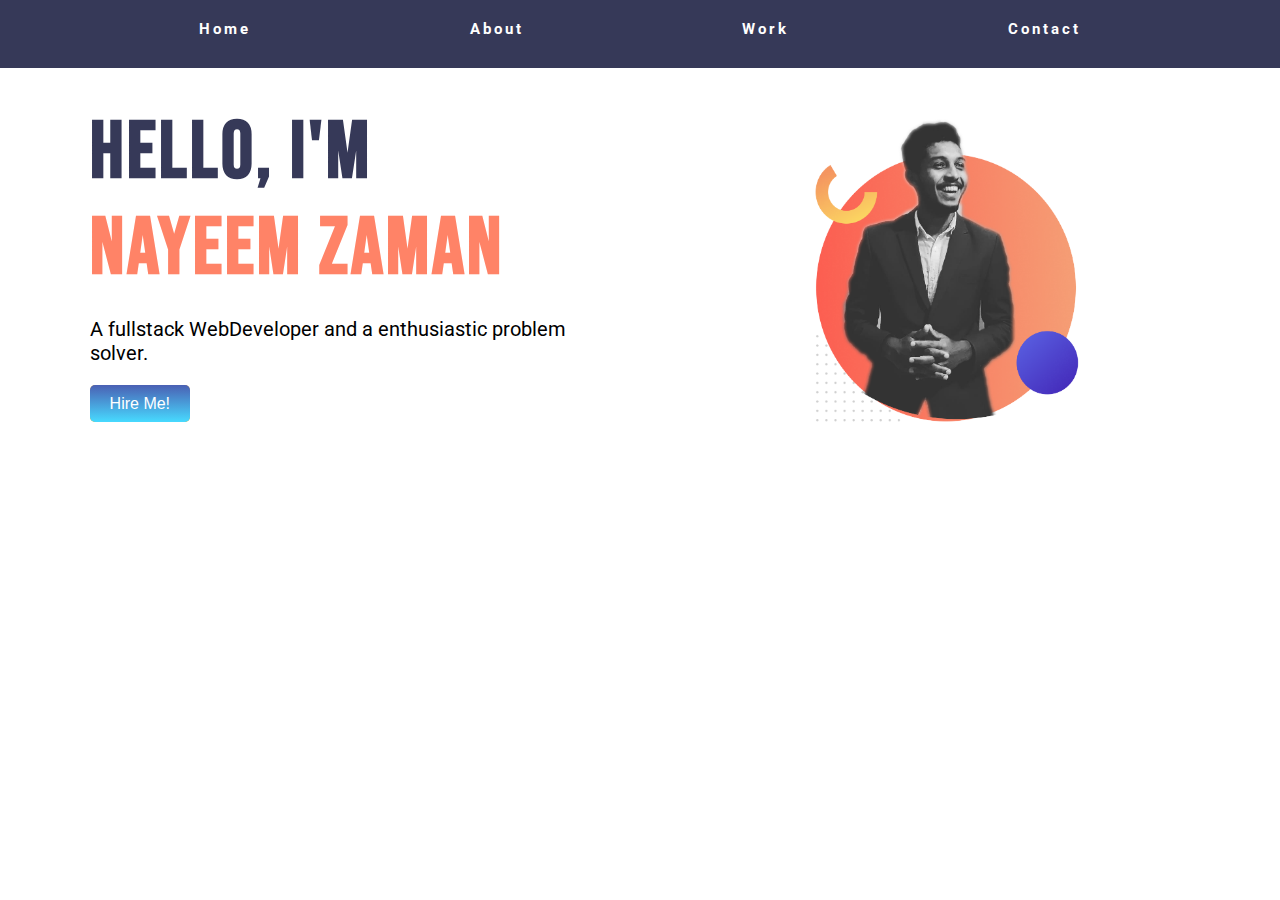
<file: index.html>
<!DOCTYPE html>
<html lang="en">
<head>
    <meta charset="UTF-8">
    <meta name="viewport" content="width=device-width, initial-scale=1.0">
    <title>Nayeem Zaman</title>
    <link rel="stylesheet" href="style.css">
    <link rel="preconnect" href="https://fonts.gstatic.com">
    <link href="https://fonts.googleapis.com/css2?family=Bebas+Neue&display=swap" rel="stylesheet">
    <link href="https://fonts.googleapis.com/css2?family=Bebas+Neue&family=Roboto:wght@400;700&display=swap" rel="stylesheet">
</head>
<body>
    <div class="navigation">
        <a href="#">Home</a>
        <a href="http://127.0.0.1:5500/about.html">About</a>
        <a href="http://127.0.0.1:5500/work.html">Work</a>
        <a href="http://127.0.0.1:5500/contact.html">Contact</a>
    </div>
    <section class="top-banner">
        <div class="half-width">
            <h1><span class="name-highlight-blue">HELLO, I'M</span><br><span class=name-highlight-orange>NAYEEM ZAMAN</span></h1>
            <p>
                A fullstack WebDeveloper and a enthusiastic problem solver.
            </p>
            <a class="link-button"href="https://www.linkedin.com/in/nayeem-zaman-b54922174/" target="_blank">Hire Me!</a>
        </div>
        <div class="half-width">
            <img src="images/nayeem-final.png" alt="">
        </div>
        
    </section>
    
</body>
</html>
</file>
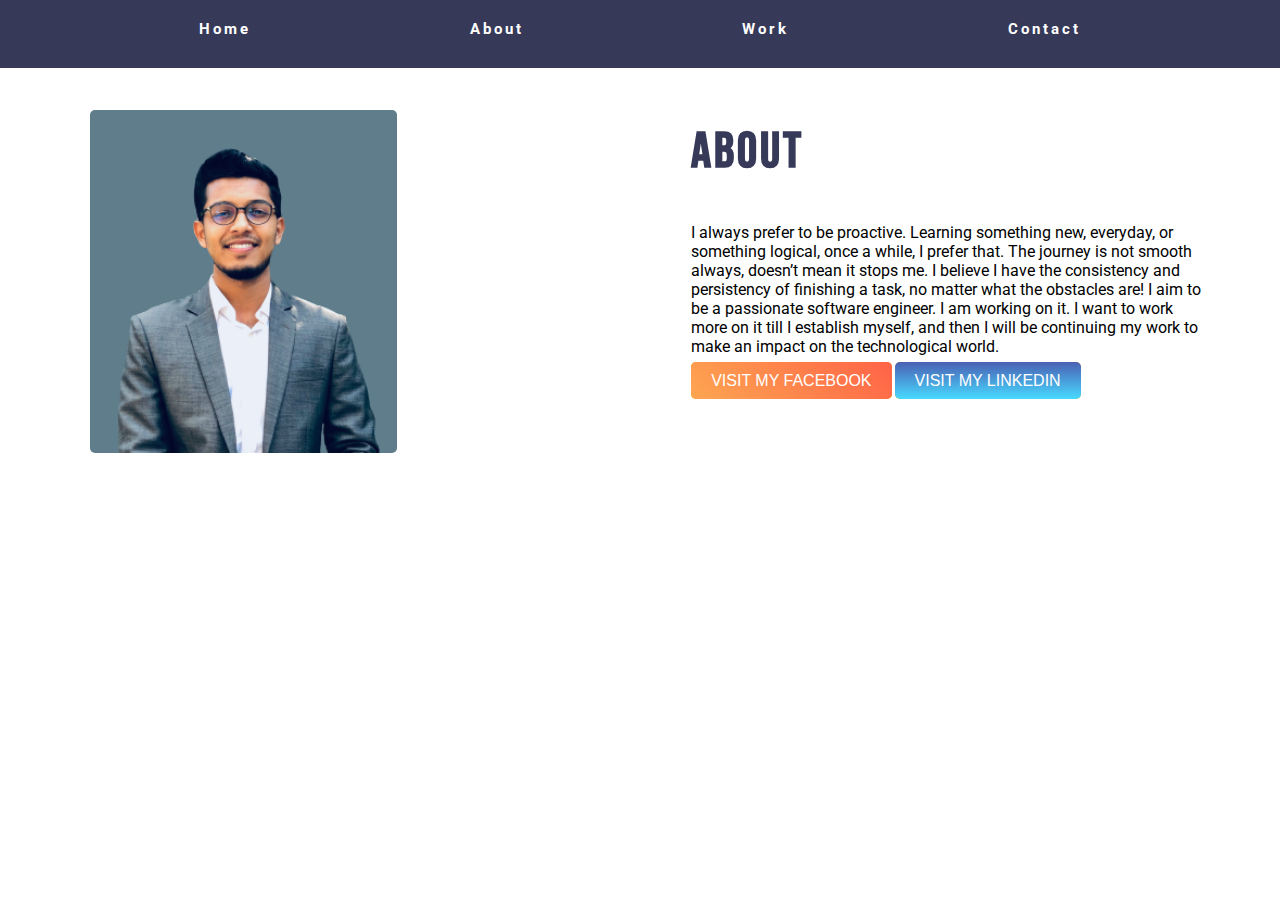
<file: about.html>
<!DOCTYPE html>
<html lang="en">

<head>
    <meta charset="UTF-8">
    <meta http-equiv="X-UA-Compatible" content="IE=edge">
    <meta name="viewport" content="width=device-width, initial-scale=1.0">
    <title>Nayeem Zaman</title>
    <link rel="stylesheet" href="style.css">
    <link rel="preconnect" href="https://fonts.gstatic.com">
    <link href="https://fonts.googleapis.com/css2?family=Bebas+Neue&display=swap" rel="stylesheet">
    <link href="https://fonts.googleapis.com/css2?family=Bebas+Neue&family=Roboto:wght@400;700&display=swap"
        rel="stylesheet">

</head>

<body>
    <div class="navigation">
        <a href="http://127.0.0.1:5500/index.html">Home</a>
        <a href="http://127.0.0.1:5500/about.html">About</a>
        <a href="http://127.0.0.1:5500/work.html">Work</a>
        <a href="http://127.0.0.1:5500/contact.html">Contact</a>
    </div>
    <section class="about-area">
        <div class=half-width>
            <img src="images/nayeem.png" alt="">
        </div>
        <div class="half-width">
            <h2>ABOUT</h2>
            <P>
                I always prefer to be proactive. Learning something new, everyday, or something logical, once a while, I
                prefer that.
                The journey is not smooth always, doesn’t mean it stops me. I believe I have the consistency and
                persistency of finishing a task, no matter what the obstacles are!
                I aim to be a passionate software engineer. I am working on it. I want to work more on it till I
                establish myself, and then I will be continuing my work to make an impact on the technological world.
            </P>
            <a class="profile-link link-button2" href="www.facebook.com/nayeemzzaman">VISIT MY FACEBOOK</a>
            <a class="profile-link link-button" href="https://www.linkedin.com/in/nayeemzzaman/">VISIT MY LINKEDIN</a>
            
        </div>
    </section>
</body>

</html>
</file>
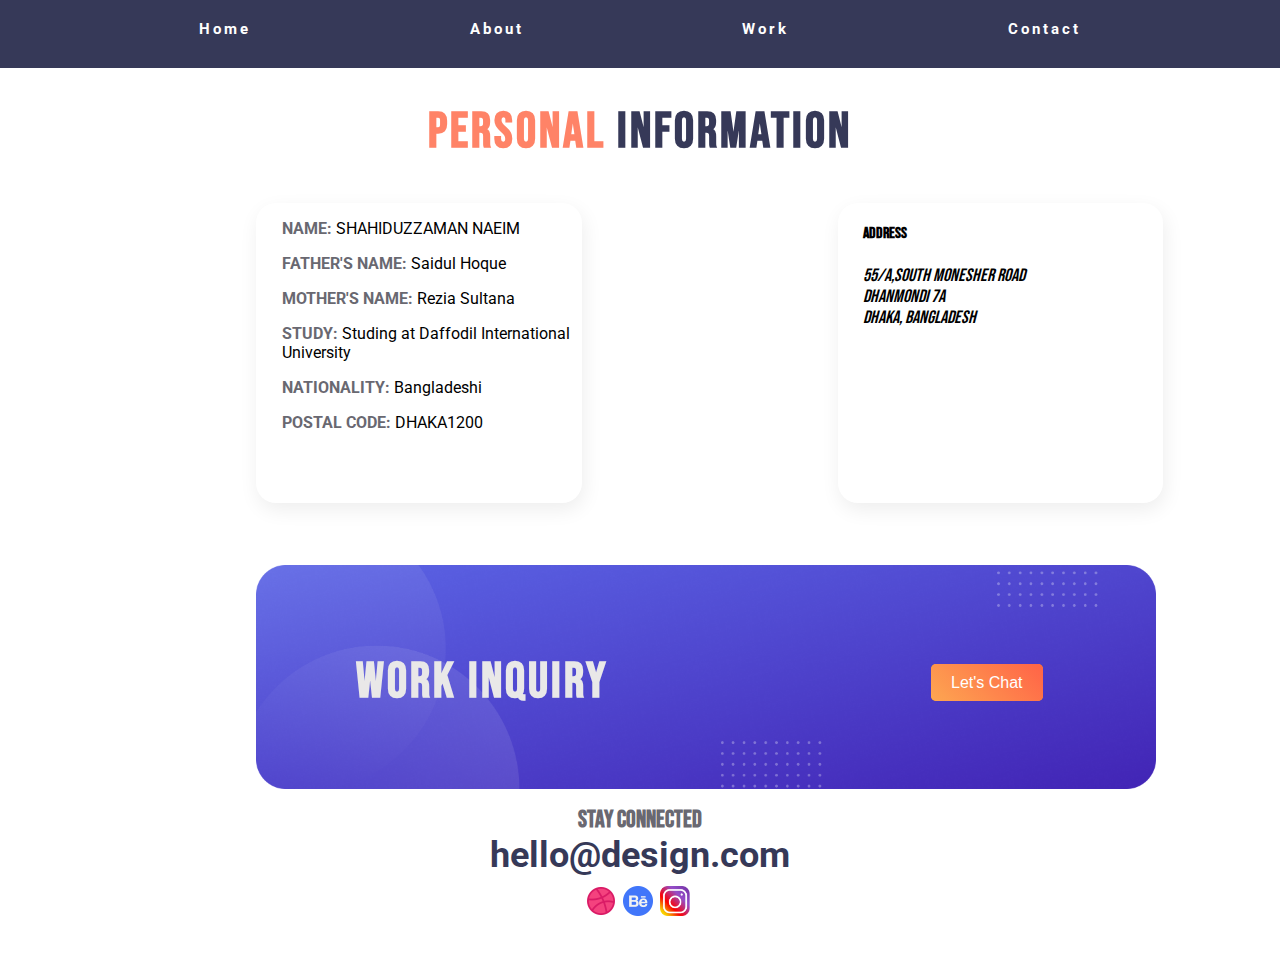
<file: contact.html>
<!DOCTYPE html>
<html lang="en">
<head>
    <meta charset="UTF-8">
    <meta http-equiv="X-UA-Compatible" content="IE=edge">
    <meta name="viewport" content="width=device-width, initial-scale=1.0">
    <title>Nayeem Zaman</title>
    <link rel="stylesheet" href="style.css">
    <link rel="preconnect" href="https://fonts.gstatic.com">
    <link href="https://fonts.googleapis.com/css2?family=Bebas+Neue&display=swap" rel="stylesheet">
    <link href="https://fonts.googleapis.com/css2?family=Bebas+Neue&family=Roboto:wght@400;700&display=swap"
        rel="stylesheet">
</head>
<body>
    <div class="navigation">
        <a href="http://127.0.0.1:5500/index.html">Home</a>
        <a href="http://127.0.0.1:5500/about.html">About</a>
        <a href="http://127.0.0.1:5500/work.html">Work</a>
        <a href="http://127.0.0.1:5500/contact.html">Contact</a>
    </div>
    <section class="personal-info">
        <h2><span class="name-highlight-orange">PERSONAL</span> INFORMATION</h2>
        <div class="half-width">
        <p><span class="pi">NAME:</span>            SHAHIDUZZAMAN NAEIM</p>
        <p><span class="pi">FATHER'S NAME:</span> Saidul Hoque</p>
        <p><span class="pi">MOTHER'S NAME:</span> Rezia Sultana</p>
        <P><span class="pi">STUDY:</span> Studing at Daffodil International University</P>
        <p><span class="pi">NATIONALITY:</span> Bangladeshi</p>
        <p><span class="pi">POSTAL CODE:</span> DHAKA1200</p>
        </div>
        <div class="half-width">
            <h4 id="add-h">ADDRESS</h4>
            <address id="add">
                55/A,South Monesher Road<br>
                Dhanmondi 7A<br>
                Dhaka, Bangladesh
            </address>
        </div>
    </section>
    <section class="workInq">
        <div class="work-inq">
            <div class="wi1"><h2>WORK INQUIRY</h2></div>
            <div><a class="chat-button"href="https://www.messenger.com/t/nayeemzzaman">Let's Chat</a></div>
        </div>
        <div class="last-part">
            <p>STAY CONNECTED</p>
            <a id ="hello-design"href="hello@design.com">hello@design.com</a>
            <a href=""></a>
        </div>
        <div class="icon">
            <img src="images/image 6.png" alt="">
            <img src="images/Group 33059.png" alt="">
            <img src="images/image 7.png" alt="">
        </div>
    </section>
</body>
</html>
</file>
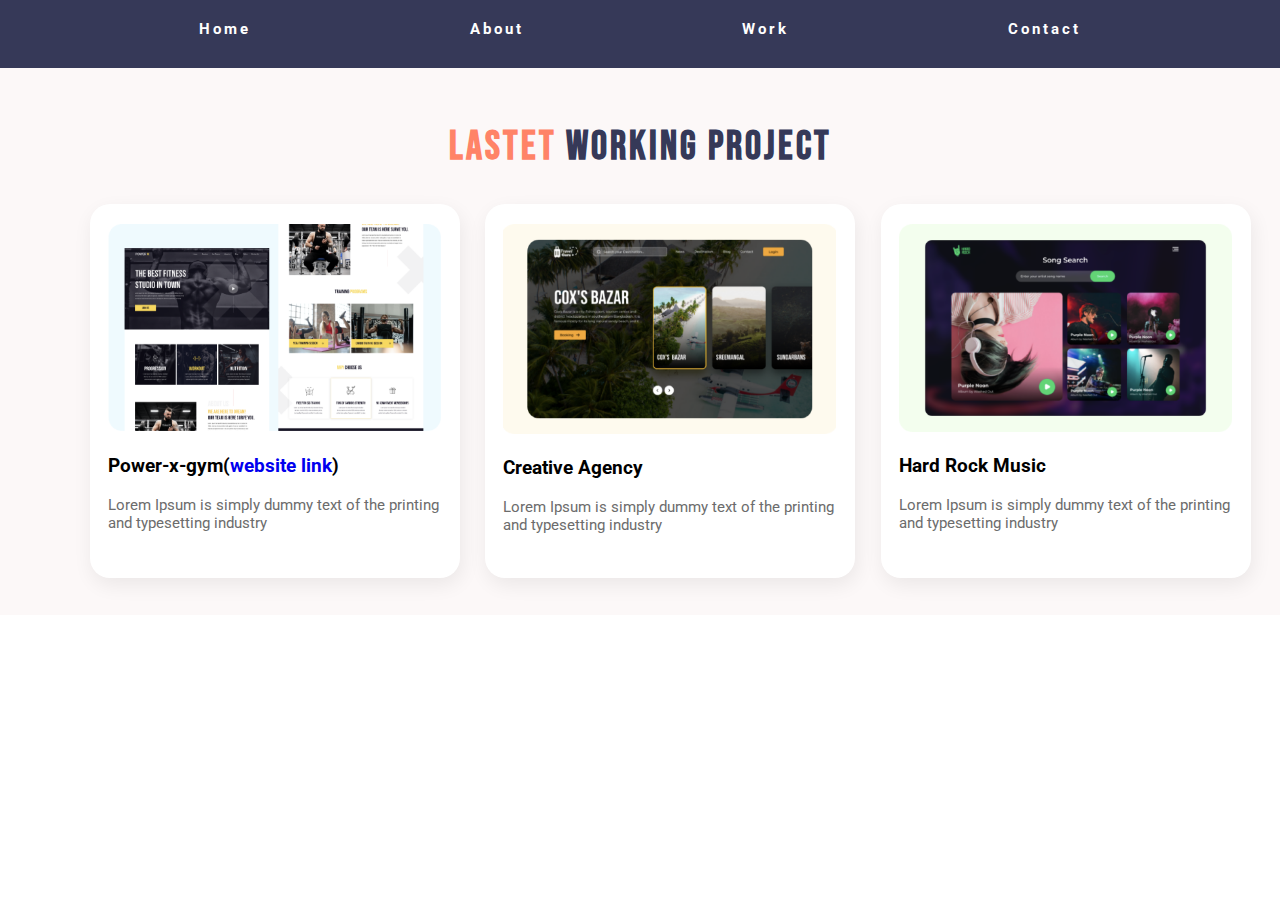
<file: work.html>
<!DOCTYPE html>
<html lang="en">
<head>
    <meta charset="UTF-8">
    <meta http-equiv="X-UA-Compatible" content="IE=edge">
    <meta name="viewport" content="width=device-width, initial-scale=1.0">
    <title>Nayeem Zaman</title>
    <link rel="stylesheet" href="style.css">
    <link rel="preconnect" href="https://fonts.gstatic.com">
    <link href="https://fonts.googleapis.com/css2?family=Bebas+Neue&display=swap" rel="stylesheet">
    <link href="https://fonts.googleapis.com/css2?family=Bebas+Neue&family=Roboto:wght@400;700&display=swap"
        rel="stylesheet">
</head>
<body>
    <div class="navigation">
        <a href="http://127.0.0.1:5500/index.html">Home</a>
        <a href="http://127.0.0.1:5500/about.html">About</a>
        <a href="http://127.0.0.1:5500/work.html">Work</a>
        <a href="http://127.0.0.1:5500/contact.html">Contact</a>
    </div>
    <section class="lastet-working-area">
        <h2><span class="name-highlight-orange">LASTET</span> WORKING PROJECT</h2>
        
        <div class="one-third-width one-third-width1">
            <img class="thirdsection-image"src="images/image 4.png" alt="">
            <h3 class="box-padding">Power-x-gym(<a class="website-link" href="https://fitnessplusbd.com/">website link</a>)
            </h3>
            <p class="box-padding">Lorem Ipsum is simply dummy text of the printing and typesetting industry</p>
        </div>
        <div class="one-third-width">
            <img class="thirdsection-image" src="images/image 5.png" alt="">
            <h3 class="box-padding">Creative Agency</h3>
            <p class="box-padding">Lorem Ipsum is simply dummy text of the printing and typesetting industry</p>
        </div>
        <div class="one-third-width">
            <img class="thirdsection-image" src="images/image 8.png" alt="">
            <h3 class="box-padding">Hard Rock Music</h3>
            <p class="box-padding">Lorem Ipsum is simply dummy text of the printing and typesetting industry</p>
        </div>
    </section>
</body>
</html>
</file>
<file: style.css>
body{
    font-family: 'Bebas Neue', cursive;
    margin:0%;
}
.navigation a{
    font-family: 'Bebas Neue', cursive;
    font-family: 'Roboto', sans-serif;
    letter-spacing: 3px;
    text-decoration: none;
    padding: 20px 20px;
    font-weight: bold;
    color:white;
    font-size: 15px;
}
#about{
    padding-left: 60%;
}
.navigation{
    position: fixed;
    display: flex;
    flex-direction: row;
    justify-content: space-evenly;
    padding-right: 15%;
    padding-bottom: 10px;
    background-color: rgba(54, 57, 88, 1);
    width: 100%;
}
.navigation a:hover{
    color:tomato;
}
h1{
    font-size: 80px;
    letter-spacing: 3px;
}
h2{
    font-size: 50px;
    color:rgba(54, 57, 88, 1);
    letter-spacing: 3px;
}
.top-banner .half-width{
    margin-top: 4%;
}
.top-banner .half-width p{
    font-size:20px;
    margin-bottom: 30px;
}
.top-banner .half-width h1{
    margin-bottom: 0px;
}
.lastet-working-area h2{
    font-size: 40px;
    color:rgba(54, 57, 88, 1);
    letter-spacing: 3px;
    text-align: center;
    padding-top: 80px;
}

p{
    color: black;
    font-family: 'Bebas Neue', cursive;
    font-family: 'Roboto', sans-serif;
    font-size: 16px;
    font-weight: 400;
}
.one-third-width p{
    color: rgba(108, 108, 108, 1);
    font-family: 'Bebas Neue', cursive;
    font-family: 'Roboto', sans-serif;
    font-size: 15px;
    font-weight: 400;
}
.half-width img{
    margin-top: 30px;
    width: 100%
}
.about-area .half-width{
    margin-top:80px;
}
.about-area .half-width img{
    margin-top: 30px;
    width: 60%;
    border-radius: 5px;
}
.profile-link{
    margin-top:20px;
}
.half-width{
    width: 40%;
    float: left;
    margin-left: 5%;
    padding-left: 2%;
}

.one-third-width{
    width: 370px;
    height: 374px;
    float: left;
    margin-left: 2%;
    background-color: white;
    border-radius: 20px;
    box-shadow: 2px 7px 20px rgba(0, 0, 0, 0.07);
}
.one-third-width1{
    margin-left: 7%;
}
.one-third-width h3{
    font-family: 'Bebas Neue', cursive;
    font-family: 'Roboto', sans-serif;
    font-weight: 700;
}
.link-button{
    font-family: 'Segoe UI', Tahoma, Geneva, Verdana, sans-serif;
    text-decoration: none;
    background-color: orange;
    padding: 10px 20px;
    font-weight: 500;
    color: white;
    border-radius: 5px;
    background-image: linear-gradient( rgba(3, 69, 250, 0.719), rgb(71, 218, 255));
}
.link-button2{
    font-family: 'Segoe UI', Tahoma, Geneva, Verdana, sans-serif;
    text-decoration: none;
    background-color: orange;
    padding: 10px 20px;
    font-weight: 500;
    color: white;
    border-radius: 5px;
    background-image: linear-gradient(45deg,rgba(253, 166, 84, 0.966), tomato)
}

section{
    height: 50px;
    padding-bottom: 5px;
}
.name-highlight-blue{
    color:rgba(54, 57, 88, 1);
}
.name-highlight-orange{
    color:rgba(255, 131, 103, 1);
}
.lastet-working-area{
    background-color: rgb(252, 248, 248);
    height: 600px;
    padding-top: 10px;
}
.thirdsection-image{
    border-radius: 5px;
    width: 90%;
    margin-left: 18px;
    margin-top: 20px;
}
.box-padding{
    padding-left: 18px;
}
.website-link{
    text-decoration: none;
}
.work-inq{
    background-image: url("images/Group_33094_1.png");
    width: 900px;
    height: 225px;
    margin-left: 20%;
    background-size: contain;
    background-position: absolute;
    background-repeat: no-repeat;
    margin-bottom: 15px;
}

.wi1{
    Width: 277px;
    Height: 64px;
    padding-top: 45px;
    padding-left: 100px;
    Weight:700;
    Style: normal;
    Size: 64px;
    Line height: 64px;
}
.wi1 h2{
    font-family: 'Bebas Neue', cursive;
    color: rgb(233, 232, 232);
}
.chat-button{
    font-family: 'Segoe UI', Tahoma, Geneva, Verdana, sans-serif;
    text-decoration: none;
    background-color: orange;
    padding: 10px 20px;
    font-weight: 500;
    color: white;
    border-radius: 5px;
    background-image: linear-gradient(45deg,rgba(253, 166, 84, 0.966), tomato);
    margin-left: 75%;
}
.last-part{
    text-align: center;
}
.last-part p{
    font-family: 'Bebas Neue', cursive;
    font-style: normal;
    font-weight: bold;
    font-size: 24px;
    color: #696871;
    margin: 0px;
}
.workInq{
    padding-bottom: 0px;
    height: 400px;
}
#hello-design{
    text-decoration: none;
    font-family: 'Bebas Neue', cursive;
    font-family: 'Roboto', sans-serif;
    font-style: normal;
    font-weight: bold;
    font-size: 36px;
    color: #363958;
}
.icon{
    text-align: center;
    margin-top: 10px;
}
.icon img{
    width: 30px;
    height: 30px;
    padding-right: 4px;
}
.personal-info h2{
    text-align: center;
    letter-spacing: 3px;
}
.personal-info{
    padding-top: 60px;
    height: 500px;
    
}
.pi{
    font-weight: bold;
    color: #696871;
}
.personal-info .half-width{
    width: 300px;
    height: 300px;
    margin-left: 20%;
    padding-bottom: 0px;
    background-color: white;
    border-radius: 20px;
    box-shadow: 2px 7px 20px rgba(0, 0, 0, 0.07);;
}
#add-h{
    text-align:left;
    font-family: 'Bebas Neue', cursive;
}
#add{
    font-size: large;
}
</file>
